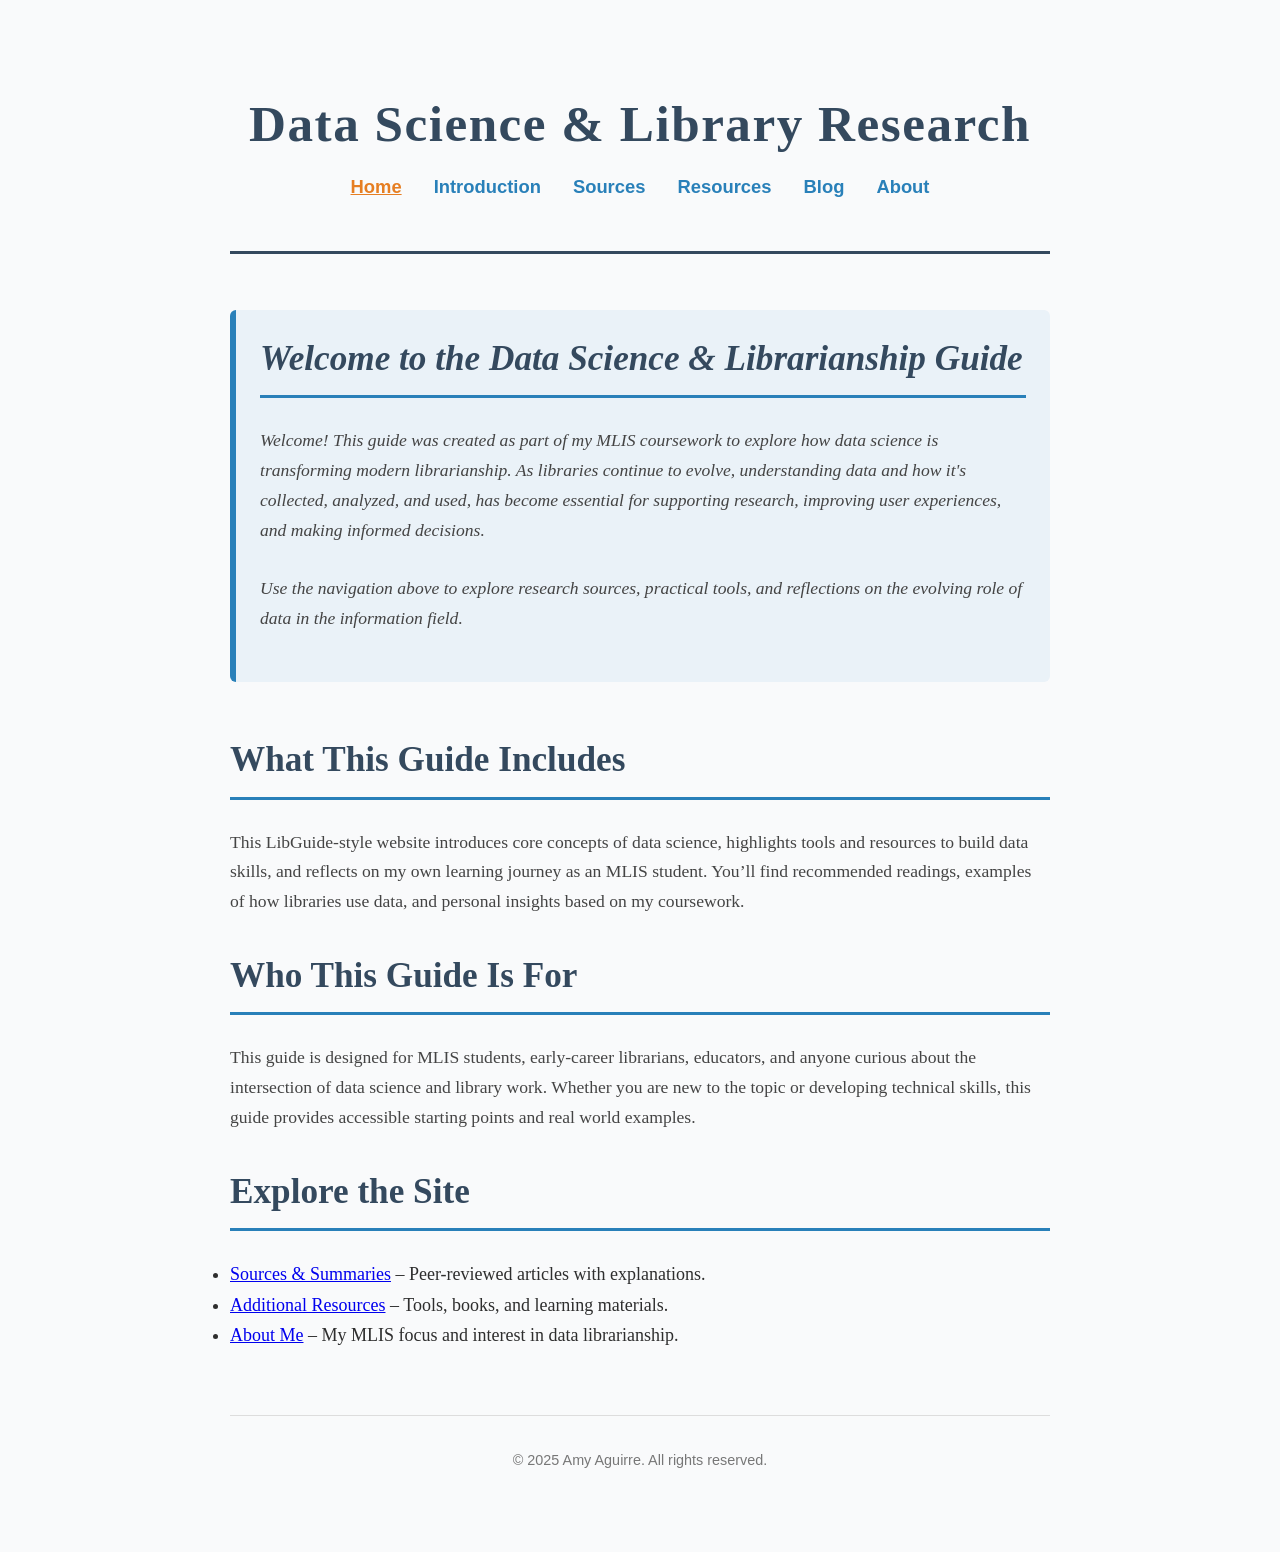
<file: index.html>
<!DOCTYPE html>
<html lang="en">
<head>
  <meta charset="UTF-8" />
  <meta name="viewport" content="width=device-width, initial-scale=1" />
  <title>Data Science & Librarianship Guide | Amy Aguirre</title>
  <link rel="stylesheet" href="style.css" />
</head>
<body>

<header>
  <h1>Data Science & Library Research</h1>
  <div id="nav-placeholder"></div>
</header>

<main class="container">

  <section class="intro">
    <h2>Welcome to the Data Science & Librarianship Guide</h2>
    <p>
      Welcome! This guide was created as part of my MLIS coursework to explore how data science 
      is transforming modern librarianship. As libraries continue to evolve, understanding data and
      how it's collected, analyzed, and used, has become essential for supporting research, 
      improving user experiences, and making informed decisions.
    </p>
    <p>
      Use the navigation above to explore research sources, practical tools, and reflections 
      on the evolving role of data in the information field.
    </p>
  </section>

  <section>
    <h2>What This Guide Includes</h2>
    <p>
      This LibGuide-style website introduces core concepts of data science, highlights tools 
      and resources to build data skills, and reflects on my own learning journey as an MLIS 
      student. You’ll find recommended readings, examples of how libraries use data, and 
      personal insights based on my coursework.
    </p>
  </section>

  <section>
    <h2>Who This Guide Is For</h2>
    <p>
      This guide is designed for MLIS students, early-career librarians, educators, and anyone 
      curious about the intersection of data science and library work. Whether you are new to 
      the topic or developing technical skills, this guide provides accessible starting points 
      and real world examples.
    </p>
  </section>

  <section>
    <h2>Explore the Site</h2>
    <ul>
      <li><a href="sources.html">Sources & Summaries</a> – Peer-reviewed articles with explanations.</li>
      <li><a href="resources.html">Additional Resources</a> – Tools, books, and learning materials.</li>
      <li><a href="about.html">About Me</a> – My MLIS focus and interest in data librarianship.</li>
    </ul>
  </section>

</main>

<footer>
  <p>&copy; 2025 Amy Aguirre. All rights reserved.</p>
</footer>

<script>
  // load nav and highlight active page
  fetch('nav.html')
    .then(response => response.text())
    .then(data => {
      document.getElementById('nav-placeholder').innerHTML = data;

      const currentPage = window.location.pathname.split("/").pop();
      const navLinks = document.querySelectorAll("nav ul.nav-list li a");

      navLinks.forEach(link => {
        const linkPage = link.getAttribute("href");
        if (linkPage === currentPage || (linkPage === "index.html" && currentPage === "")) {
          link.classList.add("active");
        }
      });
    })
    .catch(err => console.error('Failed to load nav:', err));
</script>

</body>
</html>
</file>
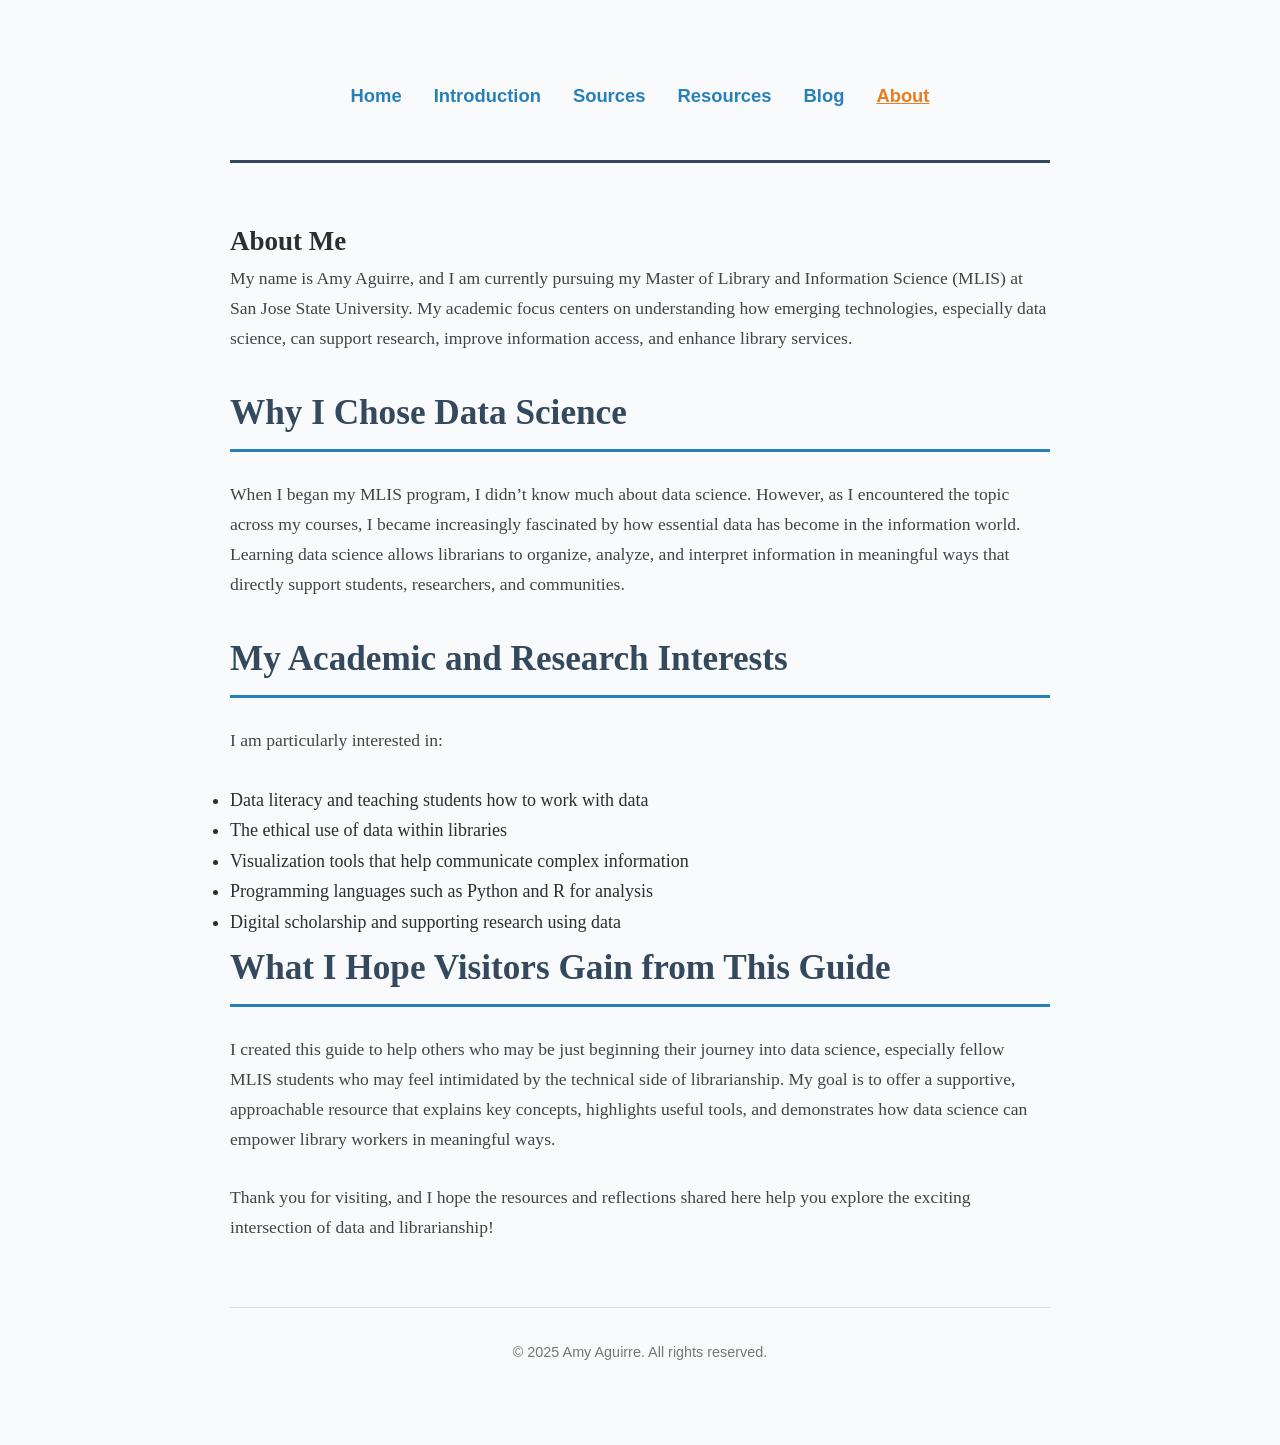
<file: about.html>
<!DOCTYPE html>
<html lang="en">
<head>
  <meta charset="UTF-8" />
  <meta name="viewport" content="width=device-width, initial-scale=1" />
  <title>About Amy Aguirre | Data Science & Librarianship</title>
  <link rel="stylesheet" href="style.css" />
</head>
<body>

<header>
  <div id="nav-placeholder"></div>
</header>

<main class="container">
  <section class="about">
    <h1>About Me</h1>

    <p>
      My name is Amy Aguirre, and I am currently pursuing my Master of Library and 
      Information Science (MLIS) at San Jose State University. My academic focus centers on understanding how 
      emerging technologies, especially data science, can support research, improve 
      information access, and enhance library services.
    </p>

    <h2>Why I Chose Data Science</h2>
    <p>
      When I began my MLIS program, I didn’t know much about data science. However, as I 
      encountered the topic across my courses, I became increasingly fascinated by how 
      essential data has become in the information world. Learning data science allows 
      librarians to organize, analyze, and interpret information in meaningful ways that 
      directly support students, researchers, and communities.
    </p>

    <h2>My Academic and Research Interests</h2>
    <p>I am particularly interested in:</p>
    <ul>
      <li>Data literacy and teaching students how to work with data</li>
      <li>The ethical use of data within libraries</li>
      <li>Visualization tools that help communicate complex information</li>
      <li>Programming languages such as Python and R for analysis</li>
      <li>Digital scholarship and supporting research using data</li>
    </ul>

    <h2>What I Hope Visitors Gain from This Guide</h2>
    <p>
      I created this guide to help others who may be just beginning their journey into 
      data science, especially fellow MLIS students who may feel intimidated by the 
      technical side of librarianship. My goal is to offer a supportive, approachable 
      resource that explains key concepts, highlights useful tools, and demonstrates how 
      data science can empower library workers in meaningful ways.
    </p>

    <p>
      Thank you for visiting, and I hope the resources and reflections shared here help 
      you explore the exciting intersection of data and librarianship!
    </p>
  </section>
</main>

<footer>
  <p>&copy; 2025 Amy Aguirre. All rights reserved.</p>
</footer>

<script>
  // Load navigation into placeholder and highlight active link
  fetch('nav.html')
    .then(response => response.text())
    .then(data => {
      document.getElementById('nav-placeholder').innerHTML = data;

      const currentPage = window.location.pathname.split("/").pop();
      const navLinks = document.querySelectorAll("#nav-placeholder nav ul.nav-list li a");

      navLinks.forEach(link => {
        if (
          link.getAttribute("href") === currentPage ||
          (link.getAttribute("href") === "index.html" && currentPage === "")
        ) {
          link.classList.add("active");
        }
      });
    })
    .catch(err => console.error("Failed to load nav:", err));
</script>

</body>
</html>
</file>
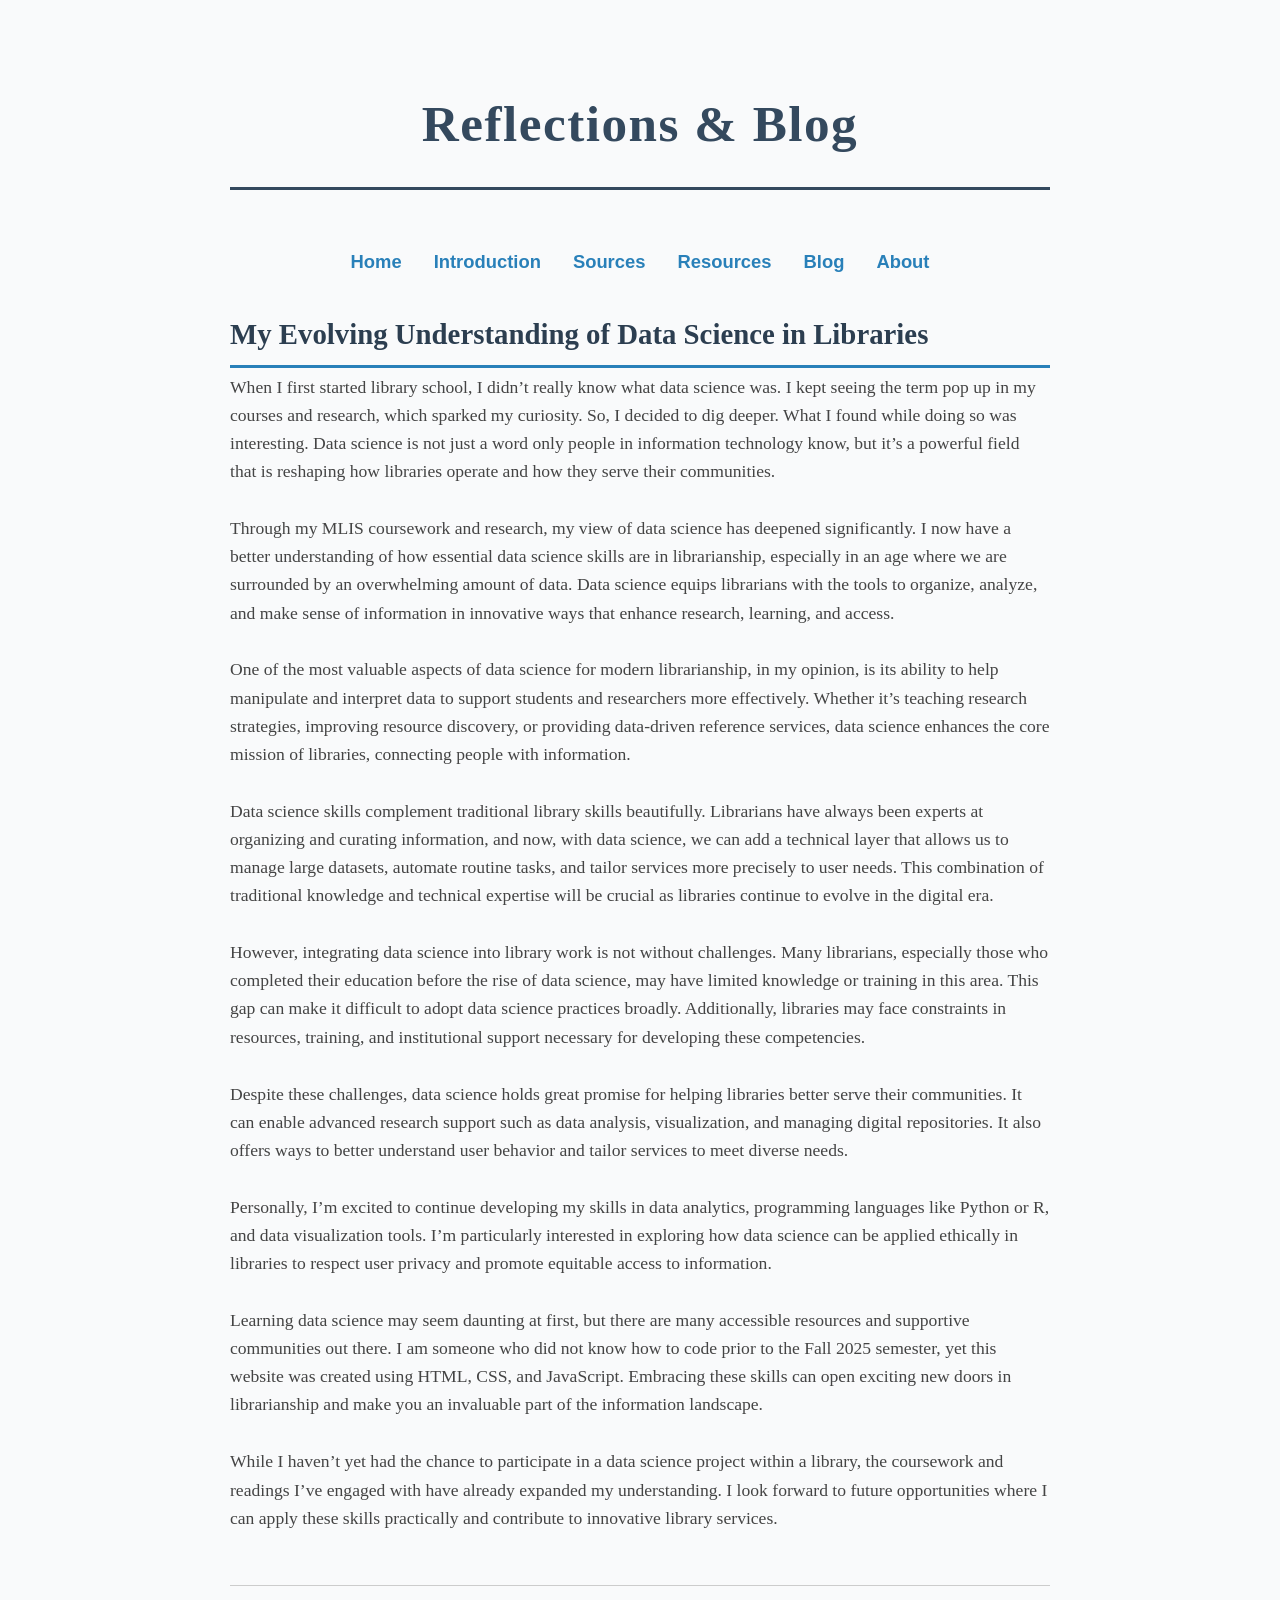
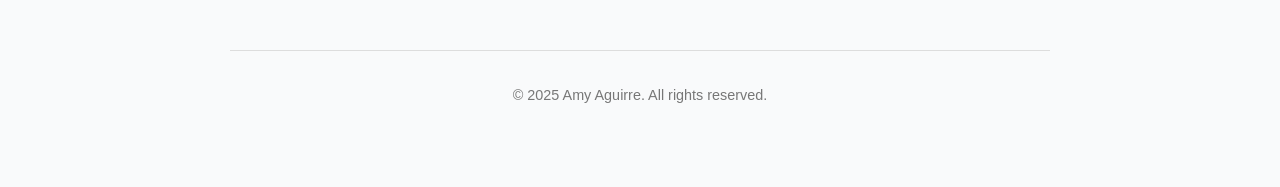
<file: blog.html>
<!DOCTYPE html>
<html lang="en">
<head>
  <meta charset="UTF-8" />
  <meta name="viewport" content="width=device-width, initial-scale=1" />
  <title>Reflections & Blog | Amy Aguirre</title>
  <link rel="stylesheet" href="style.css" />
</head>

<body>

<header>
  <h1>Reflections & Blog</h1>
</header>

<div id="nav-placeholder"></div>
<script>
  fetch("nav.html")
    .then(response => response.text())
    .then(data => {
      document.getElementById("nav-placeholder").innerHTML = data;
    });
</script>


<main>
  
   <section class="blog-post">
  <h2>My Evolving Understanding of Data Science in Libraries</h2>

  <p>When I first started library school, I didn’t really know what data science was. I kept seeing the term pop up in my courses and research, which sparked my curiosity. So, I decided to dig deeper. What I found while doing so was interesting. Data science is not just a word only people in information technology know, but it’s a powerful field that is reshaping how libraries operate and how they serve their communities.</p>

  <p>Through my MLIS coursework and research, my view of data science has deepened significantly. I now have a better understanding of how essential data science skills are in librarianship, especially in an age where we are surrounded by an overwhelming amount of data. Data science equips librarians with the tools to organize, analyze, and make sense of information in innovative ways that enhance research, learning, and access.</p>

  <p>One of the most valuable aspects of data science for modern librarianship, in my opinion, is its ability to help manipulate and interpret data to support students and researchers more effectively. Whether it’s teaching research strategies, improving resource discovery, or providing data-driven reference services, data science enhances the core mission of libraries, connecting people with information.</p>

  <p>Data science skills complement traditional library skills beautifully. Librarians have always been experts at organizing and curating information, and now, with data science, we can add a technical layer that allows us to manage large datasets, automate routine tasks, and tailor services more precisely to user needs. This combination of traditional knowledge and technical expertise will be crucial as libraries continue to evolve in the digital era.</p>

  <p>However, integrating data science into library work is not without challenges. Many librarians, especially those who completed their education before the rise of data science, may have limited knowledge or training in this area. This gap can make it difficult to adopt data science practices broadly. Additionally, libraries may face constraints in resources, training, and institutional support necessary for developing these competencies.</p>

  <p>Despite these challenges, data science holds great promise for helping libraries better serve their communities. It can enable advanced research support such as data analysis, visualization, and managing digital repositories. It also offers ways to better understand user behavior and tailor services to meet diverse needs.</p>

  <p>Personally, I’m excited to continue developing my skills in data analytics, programming languages like Python or R, and data visualization tools. I’m particularly interested in exploring how data science can be applied ethically in libraries to respect user privacy and promote equitable access to information.</p>

  <p>Learning data science may seem daunting at first, but there are many accessible resources and supportive communities out there. I am someone who did not know how to code prior to the Fall 2025 semester, yet this website was created using HTML, CSS, and JavaScript. Embracing these skills can open exciting new doors in librarianship and make you an invaluable part of the information landscape.</p>

  <p>While I haven’t yet had the chance to participate in a data science project within a library, the coursework and readings I’ve engaged with have already expanded my understanding. I look forward to future opportunities where I can apply these skills practically and contribute to innovative library services.</p>
</section>

  

</main>

<footer>
  <p>&copy; 2025 Amy Aguirre. All rights reserved.</p>
</footer>

<script>
  // Load navigation bar via JS
  fetch('nav.html')
    .then(response => response.text())
    .then(data => {
      document.getElementById('nav-placeholder').innerHTML = data;
    });
</script>

</body>
</html>
</file>
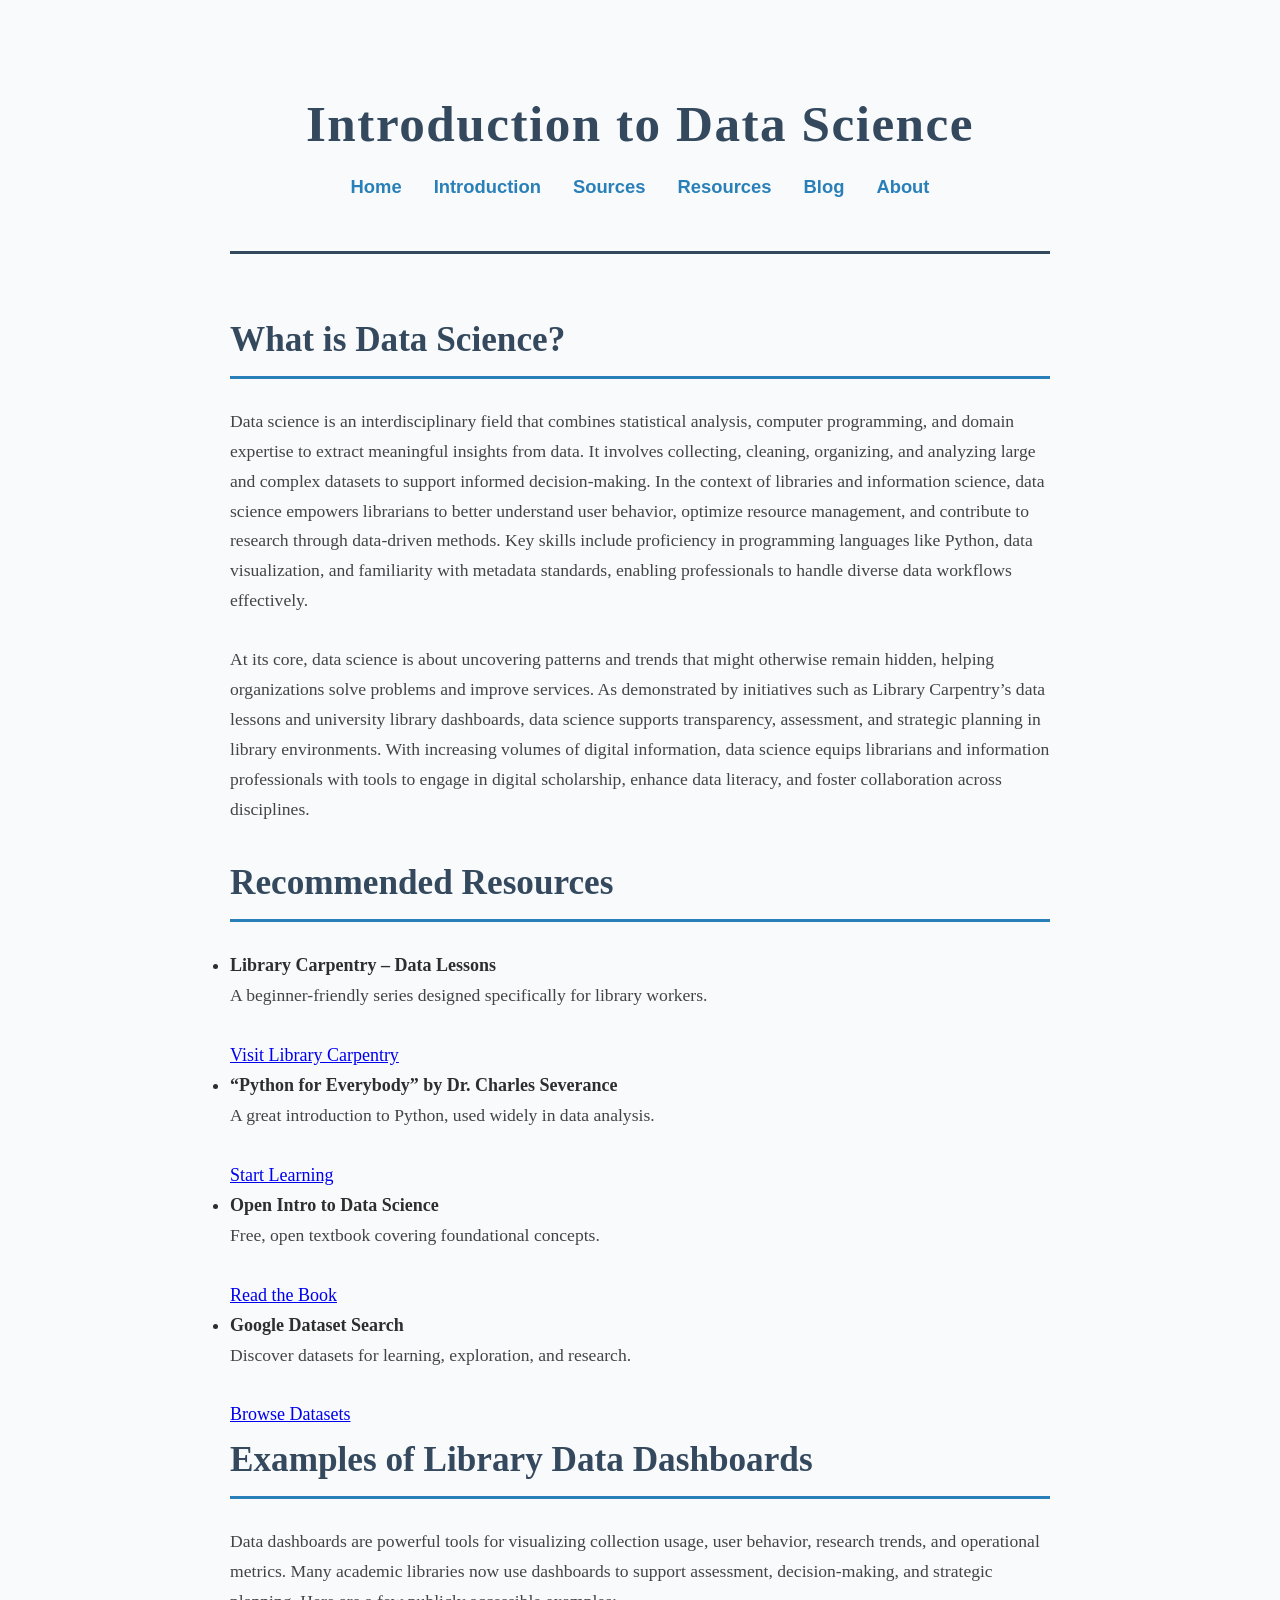
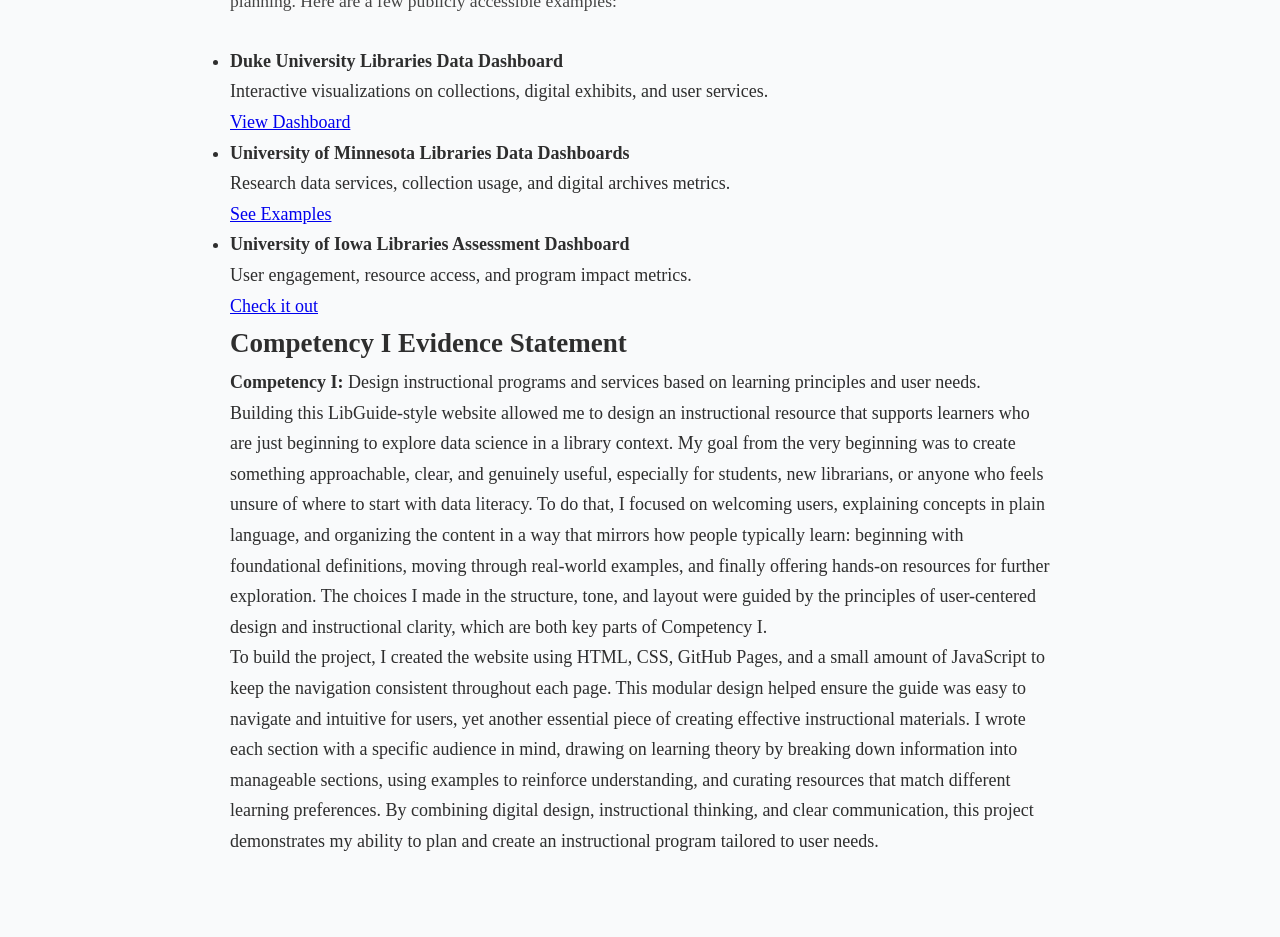
<file: intro.html>
<!DOCTYPE html>
<html lang="en">
<head>
  <meta charset="UTF-8" />
  <meta name="viewport" content="width=device-width, initial-scale=1" />
  <title>My Data Science & Library Research</title>
  <link rel="stylesheet" href="style.css" />
</head>
<body>

<header>
  <h1>Introduction to Data Science</h1>
  <div id="nav-placeholder"></div>
</header>

<script>
  fetch("nav.html")
    .then(response => response.text())
    .then(data => {
      document.getElementById("nav-placeholder").innerHTML = data;
    });
</script>

<main>
    <section class="definition">
  <h2>What is Data Science?</h2>
  <p>
    Data science is an interdisciplinary field that combines statistical analysis, computer programming, and domain expertise to extract meaningful insights from data. It involves collecting, cleaning, organizing, and analyzing large and complex datasets to support informed decision-making. In the context of libraries and information science, data science empowers librarians to better understand user behavior, optimize resource management, and contribute to research through data-driven methods. Key skills include proficiency in programming languages like Python, data visualization, and familiarity with metadata standards, enabling professionals to handle diverse data workflows effectively.
  </p>
  <p>
    At its core, data science is about uncovering patterns and trends that might otherwise remain hidden, helping organizations solve problems and improve services. As demonstrated by initiatives such as Library Carpentry’s data lessons and university library dashboards, data science supports transparency, assessment, and strategic planning in library environments. With increasing volumes of digital information, data science equips librarians and information professionals with tools to engage in digital scholarship, enhance data literacy, and foster collaboration across disciplines.
  </p>
</section>
 <section class="resources">
    <h2>Recommended Resources</h2>
    <ul>
      <li>
        <strong>Library Carpentry – Data Lessons</strong>
        <p>A beginner-friendly series designed specifically for library workers.</p>
        <a href="https://librarycarpentry.org/" target="_blank" rel="noopener noreferrer">Visit Library Carpentry</a>
      </li>

      <li>
        <strong>“Python for Everybody” by Dr. Charles Severance</strong>
        <p>A great introduction to Python, used widely in data analysis.</p>
        <a href="https://www.py4e.com/" target="_blank" rel="noopener noreferrer">Start Learning</a>
      </li>

      <li>
        <strong>Open Intro to Data Science</strong>
        <p>Free, open textbook covering foundational concepts.</p>
        <a href="https://www.openintro.org/book/os/" target="_blank" rel="noopener noreferrer">Read the Book</a>
      </li>

      <li>
        <strong>Google Dataset Search</strong>
        <p>Discover datasets for learning, exploration, and research.</p>
        <a href="https://datasetsearch.research.google.com/" target="_blank" rel="noopener noreferrer">Browse Datasets</a>
      </li>
    </ul>
  </section>
<section class="dashboards">
  <h2>Examples of Library Data Dashboards</h2>
  <p>
    Data dashboards are powerful tools for visualizing collection usage, user behavior, 
    research trends, and operational metrics. Many academic libraries now use dashboards 
    to support assessment, decision-making, and strategic planning. Here are a few publicly 
    accessible examples:
  </p>

  <ul>
    <li>
      <strong>Duke University Libraries Data Dashboard</strong><br>
      Interactive visualizations on collections, digital exhibits, and user services.<br>
      <a href="https://library.duke.edu/data" target="_blank" rel="noopener noreferrer">View Dashboard</a>
    </li>

    <li>
      <strong>University of Minnesota Libraries Data Dashboards</strong><br>
      Research data services, collection usage, and digital archives metrics.<br>
      <a href="https://www.lib.umn.edu/services/data" target="_blank" rel="noopener noreferrer">See Examples</a>
    </li>

    <li>
      <strong>University of Iowa Libraries Assessment Dashboard</strong><br>
      User engagement, resource access, and program impact metrics.<br>
      <a href="https://www.lib.uiowa.edu/hardin/data-dashboard/" target="_blank" rel="noopener noreferrer">Check it out</a>
    </li>
  </ul>
</section> 
</section>
<h2>Competency I Evidence Statement</h2>
<p><strong>Competency I:</strong> Design instructional programs and services based on learning principles and user needs.</p>

<p>
Building this LibGuide-style website allowed me to design an instructional resource that supports learners who are just beginning to explore data science in a library context. My goal from the very beginning was to create something approachable, clear, and genuinely useful, especially for students, new librarians, or anyone who feels unsure of where to start with data literacy. To do that, I focused on welcoming users, explaining concepts in plain language, and organizing the content in a way that mirrors how people typically learn: beginning with foundational definitions, moving through real-world examples, and finally offering hands-on resources for further exploration. The choices I made in the structure, tone, and layout were guided by the principles of user-centered design and instructional clarity, which are both key parts of Competency I.
</p>

<p>
To build the project, I created the website using HTML, CSS, GitHub Pages, and a small amount of JavaScript to keep the navigation consistent throughout each page. This modular design helped ensure the guide was easy to navigate and intuitive for users, yet another essential piece of creating effective instructional materials. I wrote each section with a specific audience in mind, drawing on learning theory by breaking down information into manageable sections, using examples to reinforce understanding, and curating resources that match different learning preferences. By combining digital design, instructional thinking, and clear communication, this project demonstrates my ability to plan and create an instructional program tailored to user needs. 
</p>
</section>
</main>

</body>
</html>
</file>
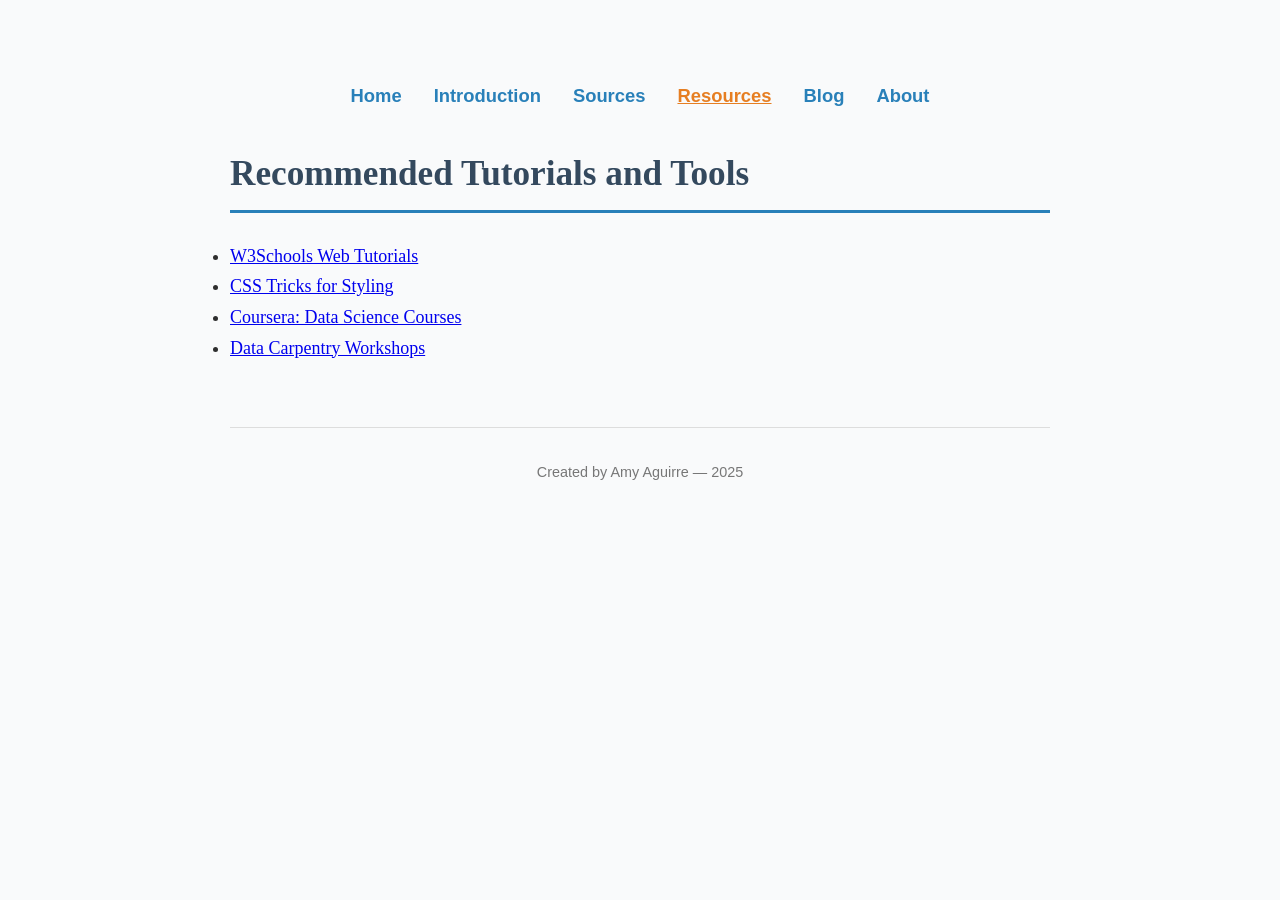
<file: resources.html>
<!DOCTYPE html>
<html lang="en">
<head>
  <meta charset="UTF-8" />
  <meta name="viewport" content="width=device-width, initial-scale=1" />
  <link rel="stylesheet" href="style.css" />
  <title>Additional Resources | Data Science & Librarianship</title>
</head>
<body>

<div id="nav-placeholder"></div>

<script>
  fetch("nav.html")
    .then(response => response.text())
    .then(data => {
      document.getElementById("nav-placeholder").innerHTML = data;

      const currentPage = window.location.pathname.split("/").pop();
      const navLinks = document.querySelectorAll("#nav-placeholder nav ul.nav-list li a");

      navLinks.forEach(link => {
        const linkHref = link.getAttribute("href");
        if (linkHref === currentPage || (linkHref === "index.html" && currentPage === "")) {
          link.classList.add("active");
        }
      });
    })
    .catch(err => console.error("Failed to load nav:", err));
</script>

<section>
  <h2>Recommended Tutorials and Tools</h2>
  <ul>
    <li><a href="https://www.w3schools.com" target="_blank" rel="noopener noreferrer">W3Schools Web Tutorials</a></li>
    <li><a href="https://css-tricks.com" target="_blank" rel="noopener noreferrer">CSS Tricks for Styling</a></li>
    <li><a href="https://www.coursera.org" target="_blank" rel="noopener noreferrer">Coursera: Data Science Courses</a></li>
    <li><a href="https://datacarpentry.org" target="_blank" rel="noopener noreferrer">Data Carpentry Workshops</a></li>
  </ul>
</section>

<footer>
  <p>Created by Amy Aguirre — 2025</p>
</footer>

</body>
</html>
</file>
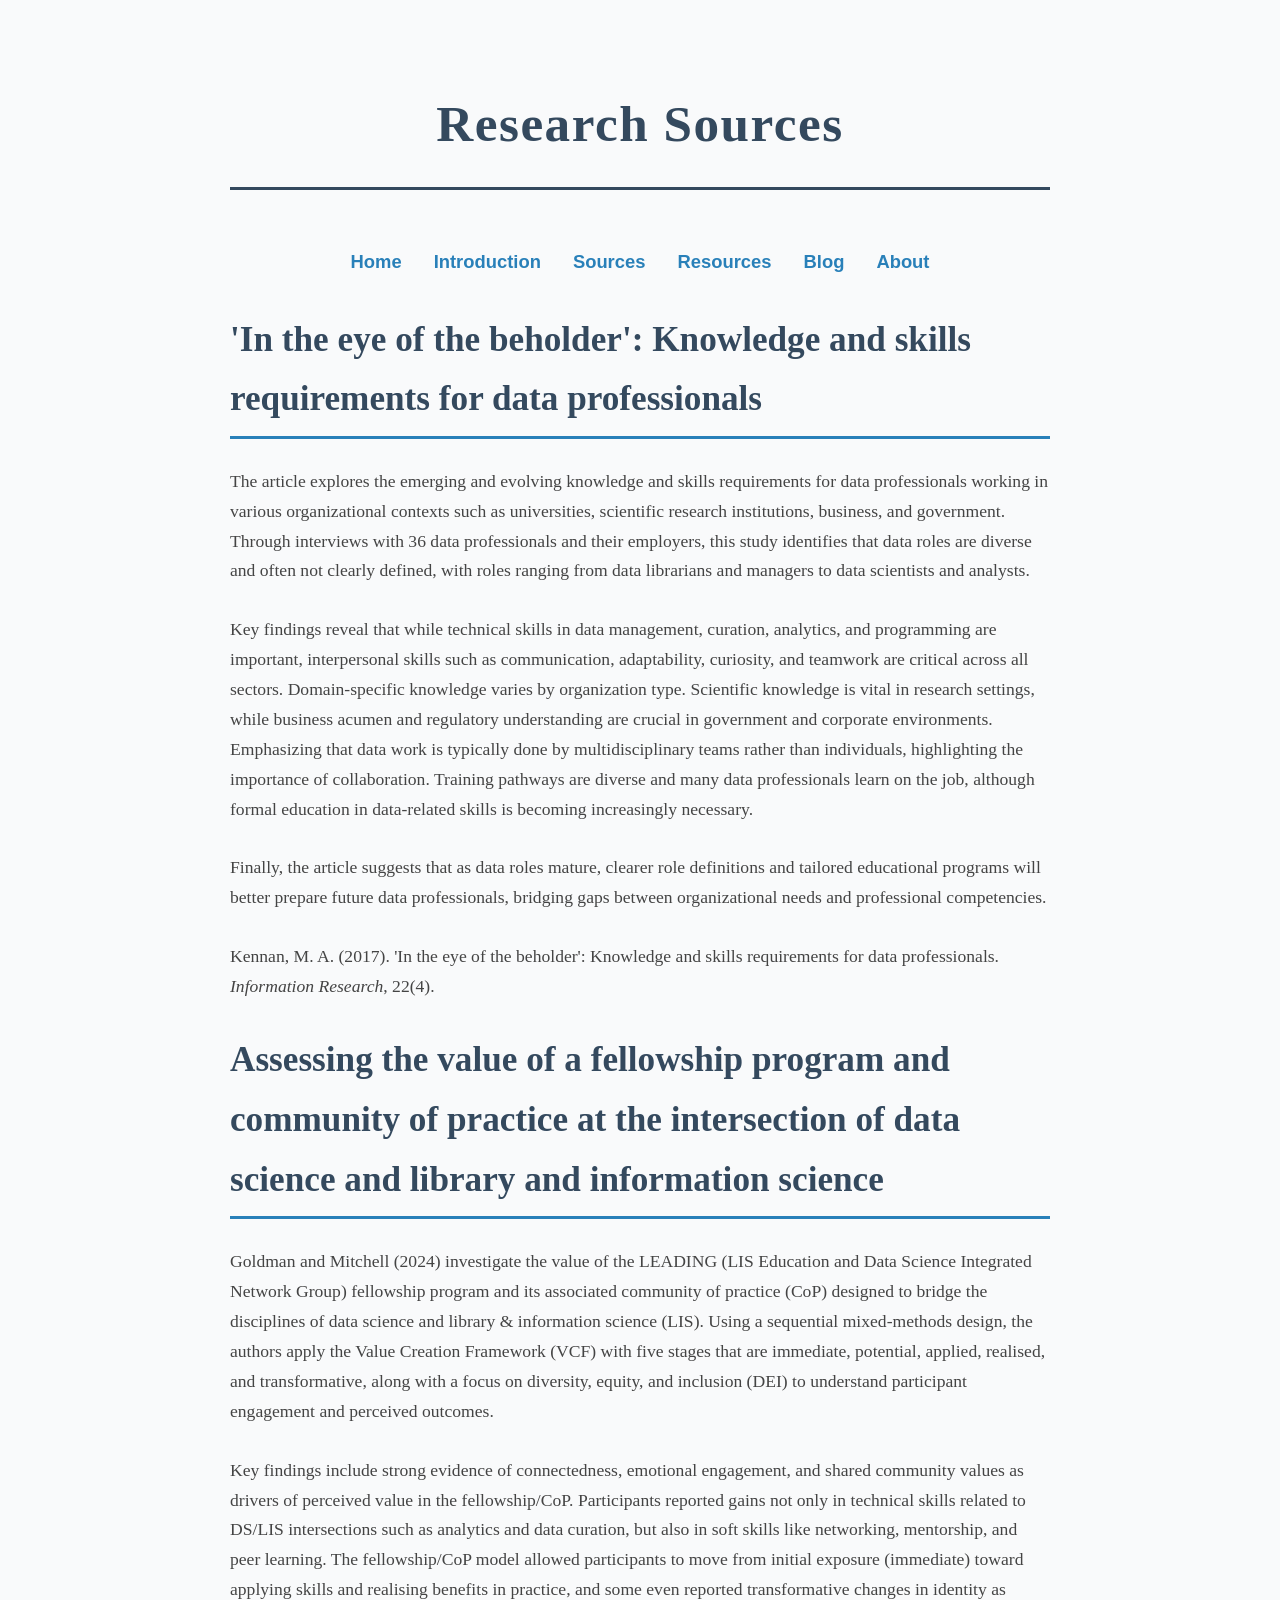
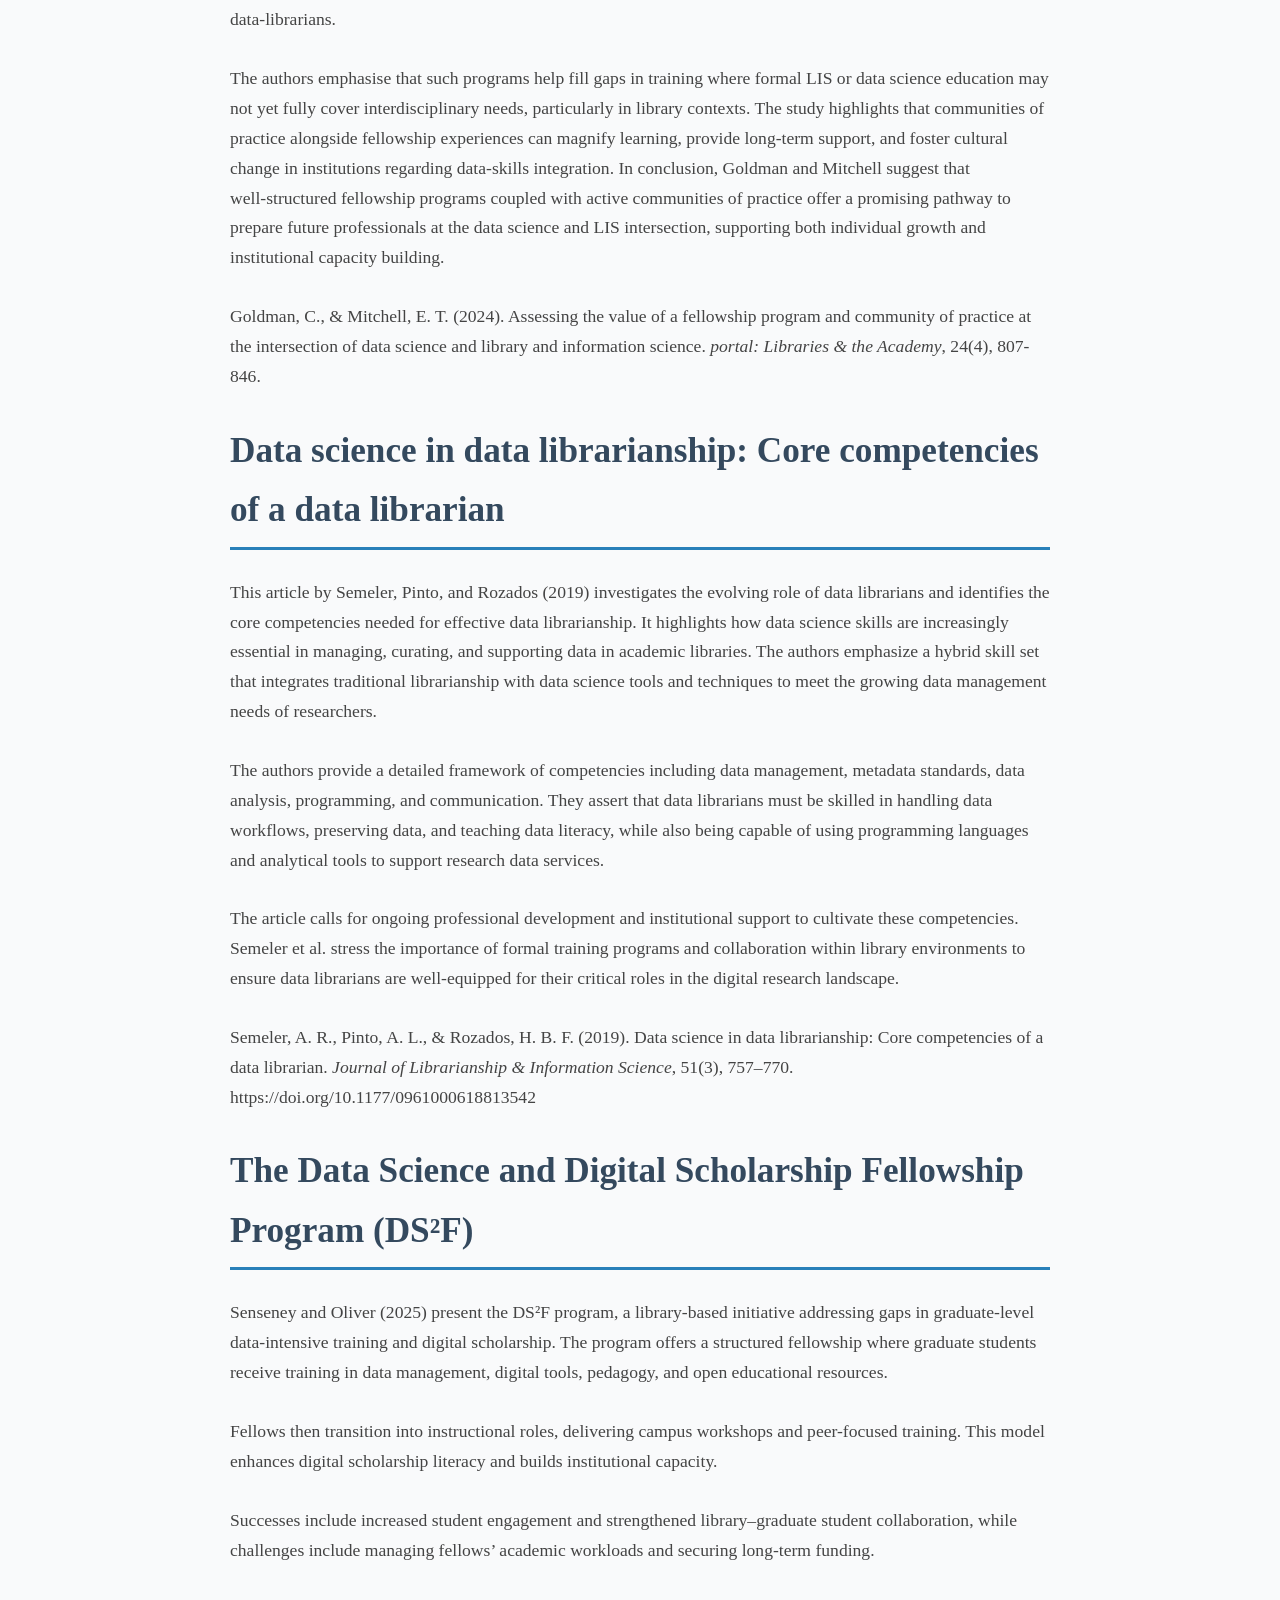
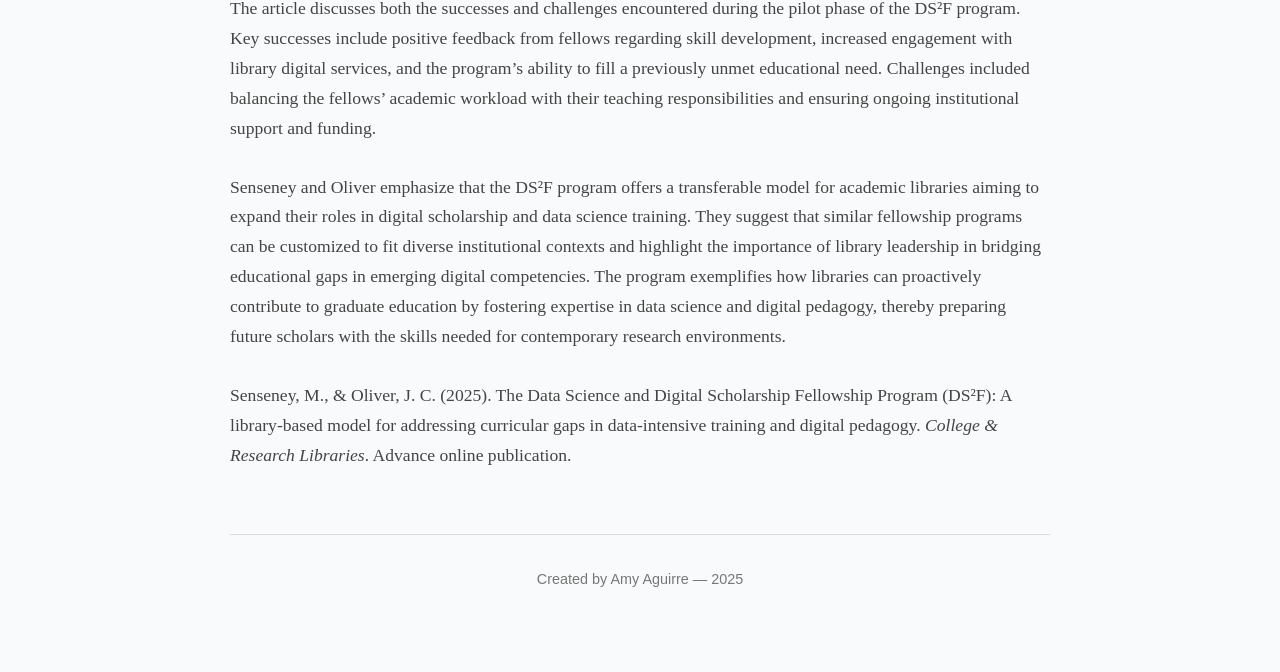
<file: sources.html>
<!DOCTYPE html>
<html lang="en">
<head>
  <meta charset="UTF-8" />
  <meta name="viewport" content="width=device-width, initial-scale=1" />
  <link rel="stylesheet" href="style.css" />
  <title>Research Sources</title>
</head>

<body>

<header>
  <h1>Research Sources</h1>
</header>

<div id="nav-placeholder"></div>
<script>
  fetch("nav.html")
    .then(response => response.text())
    .then(data => {
      document.getElementById("nav-placeholder").innerHTML = data;
    });
</script>

<main>

<section>
  <h2>'In the eye of the beholder': Knowledge and skills requirements for data professionals</h2>
  <p>
    The article explores the emerging and evolving knowledge and skills requirements for data professionals working in various organizational contexts such as universities, scientific research institutions, business, and government. Through interviews with 36 data professionals and their employers, this study identifies that data roles are diverse and often not clearly defined, with roles ranging from data librarians and managers to data scientists and analysts.
  </p>
  <p>
    Key findings reveal that while technical skills in data management, curation, analytics, and programming are important, interpersonal skills such as communication, adaptability, curiosity, and teamwork are critical across all sectors. Domain-specific knowledge varies by organization type. Scientific knowledge is vital in research settings, while business acumen and regulatory understanding are crucial in government and corporate environments. Emphasizing that data work is typically done by multidisciplinary teams rather than individuals, highlighting the importance of collaboration. Training pathways are diverse and many data professionals learn on the job, although formal education in data-related skills is becoming increasingly necessary.
  </p>
  <p>
    Finally, the article suggests that as data roles mature, clearer role definitions and tailored educational programs will better prepare future data professionals, bridging gaps between organizational needs and professional competencies.
  </p>
  <p class="citation">
    Kennan, M. A. (2017). 'In the eye of the beholder': Knowledge and skills requirements for data professionals. <em>Information Research</em>, 22(4).
  </p>
</section>

<section>
  <h2>Assessing the value of a fellowship program and community of practice at the intersection of data science and library and information science</h2>
  <p>
    Goldman and Mitchell (2024) investigate the value of the LEADING (LIS Education and Data Science Integrated Network Group) fellowship program and its associated community of practice (CoP) designed to bridge the disciplines of data science and library & information science (LIS). Using a sequential mixed‑methods design, the authors apply the Value Creation Framework (VCF) with five stages that are immediate, potential, applied, realised, and transformative, along with a focus on diversity, equity, and inclusion (DEI) to understand participant engagement and perceived outcomes.
  </p>
  <p>
    Key findings include strong evidence of connectedness, emotional engagement, and shared community values as drivers of perceived value in the fellowship/CoP. Participants reported gains not only in technical skills related to DS/LIS intersections such as analytics and data curation, but also in soft skills like networking, mentorship, and peer learning. The fellowship/CoP model allowed participants to move from initial exposure (immediate) toward applying skills and realising benefits in practice, and some even reported transformative changes in identity as data‑librarians.
  </p>
  <p>
    The authors emphasise that such programs help fill gaps in training where formal LIS or data science education may not yet fully cover interdisciplinary needs, particularly in library contexts. The study highlights that communities of practice alongside fellowship experiences can magnify learning, provide long‑term support, and foster cultural change in institutions regarding data‑skills integration. In conclusion, Goldman and Mitchell suggest that well‑structured fellowship programs coupled with active communities of practice offer a promising pathway to prepare future professionals at the data science and LIS intersection, supporting both individual growth and institutional capacity building.
  </p>
  <p class="citation">
    Goldman, C., &amp; Mitchell, E. T. (2024). Assessing the value of a fellowship program and community of practice at the intersection of data science and library and information science. <em>portal: Libraries &amp; the Academy</em>, 24(4), 807-846.
  </p>
</section>

<section>
  <h2>Data science in data librarianship: Core competencies of a data librarian</h2>
  <p>
    This article by Semeler, Pinto, and Rozados (2019) investigates the evolving role of data librarians and identifies the core competencies needed for effective data librarianship. It highlights how data science skills are increasingly essential in managing, curating, and supporting data in academic libraries. The authors emphasize a hybrid skill set that integrates traditional librarianship with data science tools and techniques to meet the growing data management needs of researchers.
  </p>
  <p>
    The authors provide a detailed framework of competencies including data management, metadata standards, data analysis, programming, and communication. They assert that data librarians must be skilled in handling data workflows, preserving data, and teaching data literacy, while also being capable of using programming languages and analytical tools to support research data services.
  </p>
  <p>
    The article calls for ongoing professional development and institutional support to cultivate these competencies. Semeler et al. stress the importance of formal training programs and collaboration within library environments to ensure data librarians are well-equipped for their critical roles in the digital research landscape.
  </p>
  <p class="citation">
    Semeler, A. R., Pinto, A. L., &amp; Rozados, H. B. F. (2019). Data science in data librarianship: Core competencies of a data librarian. <em>Journal of Librarianship &amp; Information Science</em>, 51(3), 757–770. https://doi.org/10.1177/0961000618813542
  </p>
</section>

<section>
  <h2>The Data Science and Digital Scholarship Fellowship Program (DS²F)</h2>
  <p>
    Senseney and Oliver (2025) present the DS²F program, a library-based initiative addressing gaps in graduate-level data-intensive training and digital scholarship. The program offers a structured fellowship where graduate students receive training in data management, digital tools, pedagogy, and open educational resources.
  </p>
  <p>
    Fellows then transition into instructional roles, delivering campus workshops and peer-focused training. This model enhances digital scholarship literacy and builds institutional capacity.
  </p>
  <p>
    Successes include increased student engagement and strengthened library–graduate student collaboration, while challenges include managing fellows’ academic workloads and securing long-term funding.
  </p>
  <p>
    The article discusses both the successes and challenges encountered during the pilot phase of the DS²F program. Key successes include positive feedback from fellows regarding skill development, increased engagement with library digital services, and the program’s ability to fill a previously unmet educational need. Challenges included balancing the fellows’ academic workload with their teaching responsibilities and ensuring ongoing institutional support and funding.
  </p>
  <p>
    Senseney and Oliver emphasize that the DS²F program offers a transferable model for academic libraries aiming to expand their roles in digital scholarship and data science training. They suggest that similar fellowship programs can be customized to fit diverse institutional contexts and highlight the importance of library leadership in bridging educational gaps in emerging digital competencies.
    The program exemplifies how libraries can proactively contribute to graduate education by fostering expertise in data science and digital pedagogy, thereby preparing future scholars with the skills needed for contemporary research environments.
  </p>
  <p class="citation">
    Senseney, M., &amp; Oliver, J. C. (2025). The Data Science and Digital Scholarship Fellowship Program (DS²F): A library-based model for addressing curricular gaps in data-intensive training and digital pedagogy. <em>College &amp; Research Libraries</em>. Advance online publication.
  </p>
</section>

</main>

<footer>
  <p>Created by Amy Aguirre — 2025</p>
</footer>

</body>
</html>
</file>
<file: style.css>
:root {
  --color-primary: #2980b9;
  --color-primary-dark: #34495e;
  --color-accent: #e67e22;
  --color-bg: #f9fafb;
  --color-text: #2e2e2e;
  --color-text-muted: #555555;
  --color-border: #ddd;
}

* {
  margin: 0;
  padding: 0;
  box-sizing: border-box;
}

body {
  font-family: 'Georgia', serif;
  background: var(--color-bg);
  color: var(--color-text);
  max-width: 900px;
  width: 100%;
  margin: 3rem auto;
  padding: 2rem 2.5rem;
  line-height: 1.7;
  font-size: 18px;
}

header {
  text-align: center;
  margin-bottom: 3.5rem;
  border-bottom: 3px solid var(--color-primary-dark);
  padding-bottom: 1rem;
}

header h1 {
  font-family: 'Merriweather', serif;
  font-weight: 700;
  font-size: 3.2rem;
  color: var(--color-primary-dark);
  letter-spacing: 1.5px;
  margin-bottom: 0.25rem;
}

nav {
  text-align: center;
  margin-bottom: 2rem;
}

.nav-list {
  list-style: none;
  padding: 0;
  display: inline-flex;
  gap: 2rem;
  justify-content: center;
}

.nav-list li a {
  font-family: 'Open Sans', sans-serif;
  color: var(--color-primary);
  font-weight: 600;
  text-decoration: none;
  font-size: 1.15rem;
  transition: color 0.3s ease;
}

.nav-list li a:hover,
.nav-list li a:focus-visible {
  color: var(--color-accent);
  text-decoration: underline;
  outline: none;
}

.nav-list li a:focus {
  outline: none;
}

.nav-list li a.active {
  color: var(--color-accent);
  text-decoration: underline;
  font-weight: 700;
}

.intro {
  font-style: italic;
  color: var(--color-text-muted);
  border-left: 6px solid var(--color-primary);
  background-color: #eaf2f8;
  padding: 1.2rem 1.5rem;
  margin-bottom: 3rem;
  border-radius: 6px;
  font-size: 1.25rem;
}

.intro a {
  color: var(--color-primary);
  font-weight: 600;
  text-decoration: none;
  transition: color 0.3s ease;
}

.intro a:hover,
.intro a:focus-visible {
  color: var(--color-accent);
  text-decoration: underline;
  outline: none;
}

section h2 {
  font-family: 'Merriweather', serif;
  font-weight: 700;
  font-size: 2.2rem;
  color: var(--color-primary-dark);
  border-bottom: 3px solid var(--color-primary);
  padding-bottom: 0.4rem;
  margin-bottom: 1.75rem;
}

section p {
  margin-bottom: 1.8rem;
  font-size: 1.1rem;
  color: #444444;
}

ul.pages-list {
  list-style: none;
  padding-left: 0;
  margin-bottom: 2.5rem;
}

ul.pages-list li {
  position: relative;
  padding-left: 1.8rem;
  margin-bottom: 1.3rem;
  font-family: 'Open Sans', sans-serif;
  font-size: 1.1rem;
  color: #3c3c3c;
  line-height: 1.5;
}

ul.pages-list li::before {
  content: "•";
  position: absolute;
  left: 0;
  color: var(--color-primary);
  font-size: 1.6rem;
  line-height: 1;
  top: 0;
}

ul.pages-list a {
  color: var(--color-primary);
  font-weight: 600;
  text-decoration: none;
  transition: color 0.3s ease;
}

ul.pages-list a:hover,
ul.pages-list a:focus-visible {
  color: var(--color-accent);
  text-decoration: underline;
  outline: none;
}

footer {
  text-align: center;
  margin-top: 4rem;
  padding-top: 2rem;
  border-top: 1px solid var(--color-border);
  color: #777;
  font-size: 0.9rem;
  font-family: 'Open Sans', sans-serif;
}

@media (max-width: 700px) {
  body {
    margin: 1.5rem;
    padding: 1.2rem;
    font-size: 16px;
  }
  header h1 {
    font-size: 2.2rem;
  }
  nav {
    margin-bottom: 1.5rem;
  }
  .nav-list {
    gap: 1.2rem;
    flex-wrap: wrap;
  }
  nav a {
    font-size: 1rem;
  }
  .intro {
    font-size: 1.1rem;
  }
  section h2 {
    font-size: 1.6rem;
    margin-bottom: 1.2rem;
  }
  ul.pages-list li {
    font-size: 1rem;
    padding-left: 1.4rem;
  }
  ul.pages-list li::before {
    font-size: 1.3rem;
  }
}

.small-image {
  max-width: 300px;
  width: 100%;
  height: auto;
  display: block;
  margin: 0 auto;
}

.blog-post {
  margin-bottom: 3rem;
  padding-bottom: 1.5rem;
  border-bottom: 1px solid #ccc;
}

.blog-post h2 {
  font-family: 'Merriweather', serif;
  color: #2c3e50;
  font-size: 1.8rem;
  margin-bottom: 0.3rem;
}

.blog-post em {
  color: #7a7a7a;
  font-size: 0.9rem;
}

.blog-post p {
  font-family: 'Georgia', serif;
  color: #444;
  font-size: 1.1rem;
  line-height: 1.6;
}
</file>
